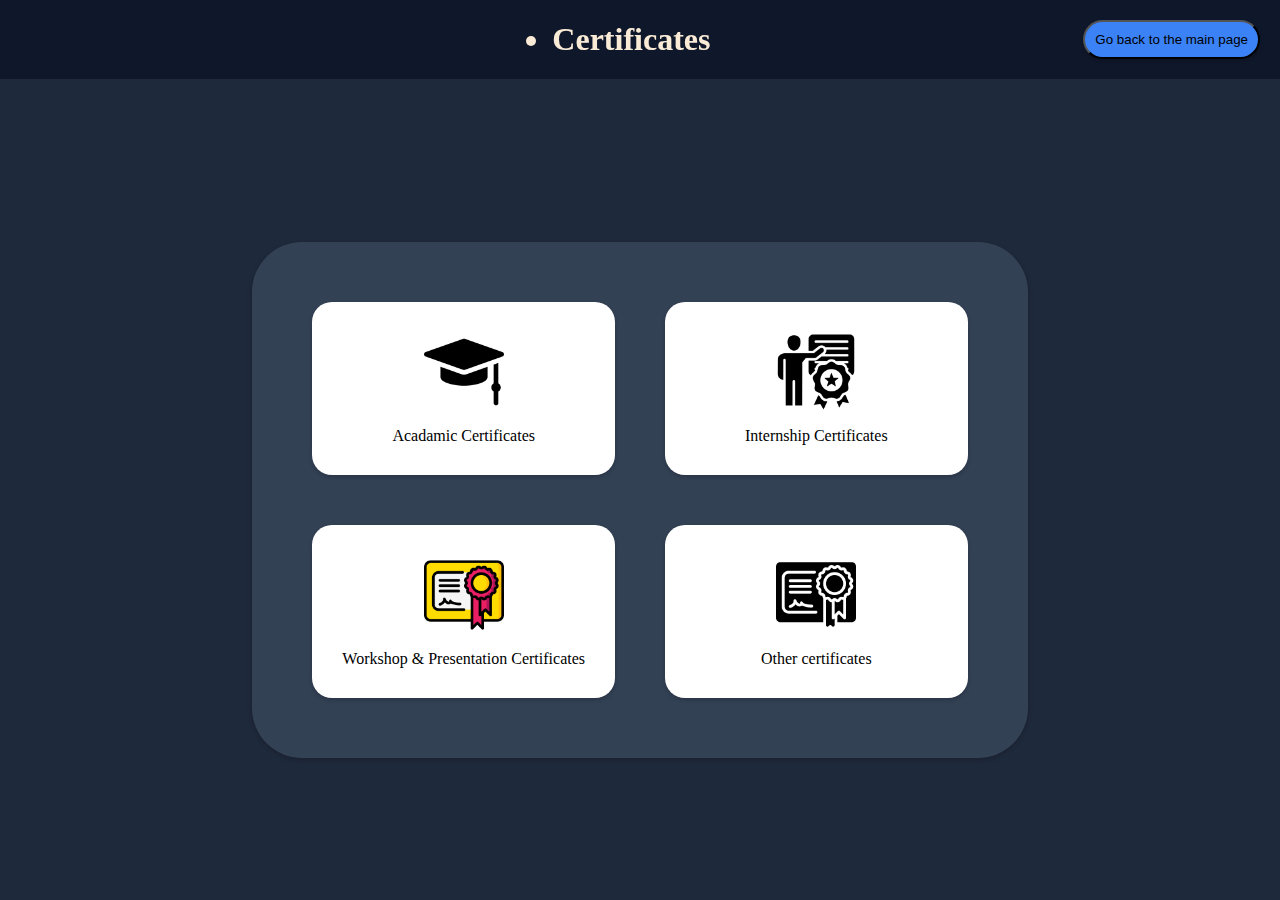
<file: index.html>
<!DOCTYPE html>
<html lang="en">
<head>
    <meta charset="UTF-8">
    <meta name="viewport" content="width=device-width, initial-scale=1.0">
    <link rel="icon" type="image/png" href="WhatsApp Image 2025-08-16 at 18.09.32.jpeg">
    <link rel="stylesheet" href="style.css">
    <title>My Certificates</title>
</head>
<body>
    <header>
        <div class="btn">
        <button>Go back to the main page</button>
        </div>
        <div class="ti">
            <h1><b><li>Certificates</li></b></h1>
        </div>
    </header>
<div class="grid">
    <div class="item" id="academicBtn" target="_blank">
        <img src="mortarboard.png" > Acadamic Certificates</div>

    <div class="item" id="internshipBtn">
    <img src="teacher.png">Internship Certificates </div>

    <div class="item" id="Workshop">
    <img src="certificate.png"> Workshop & Presentation Certificates</div>

    <div class="item" id="otherBtn">
    <img src="certificate (1).png"> Other certificates</div>

</div>


    <script src="script.js"></script>
</body>
</html>
</file>
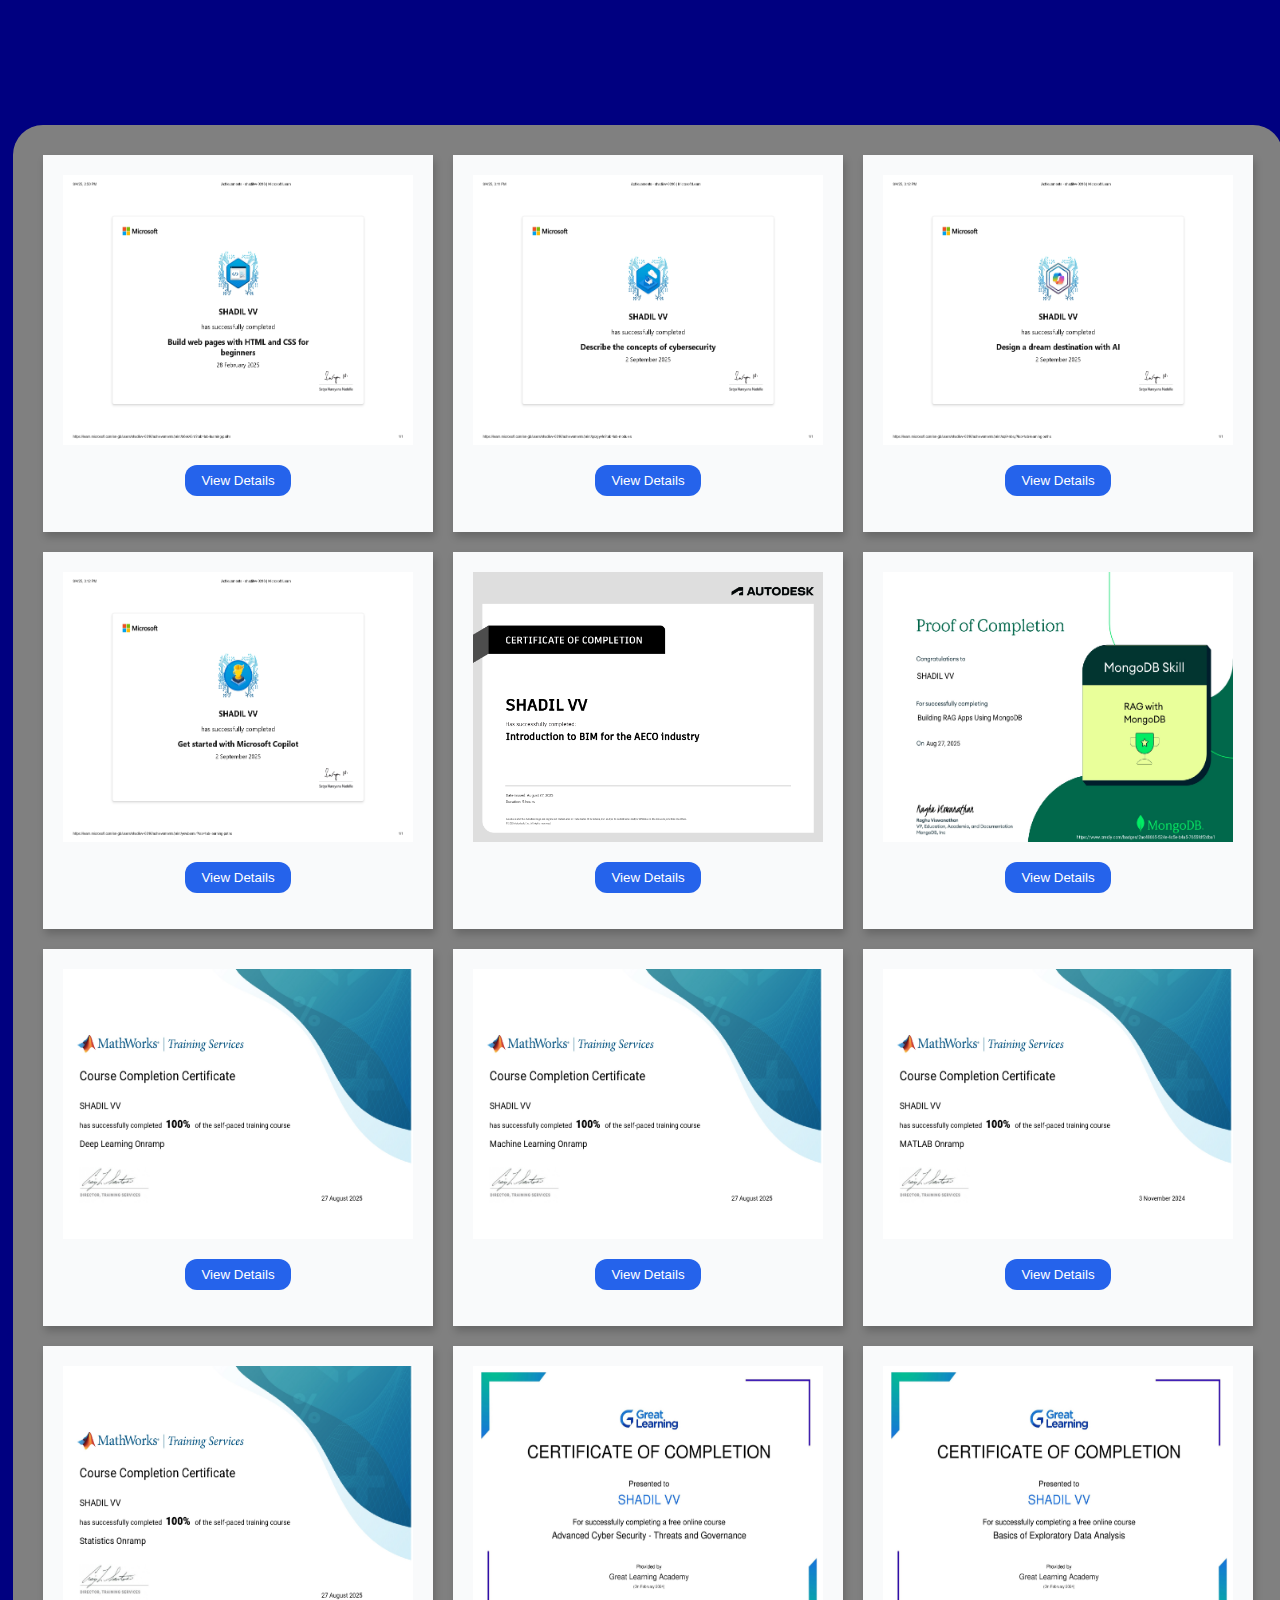
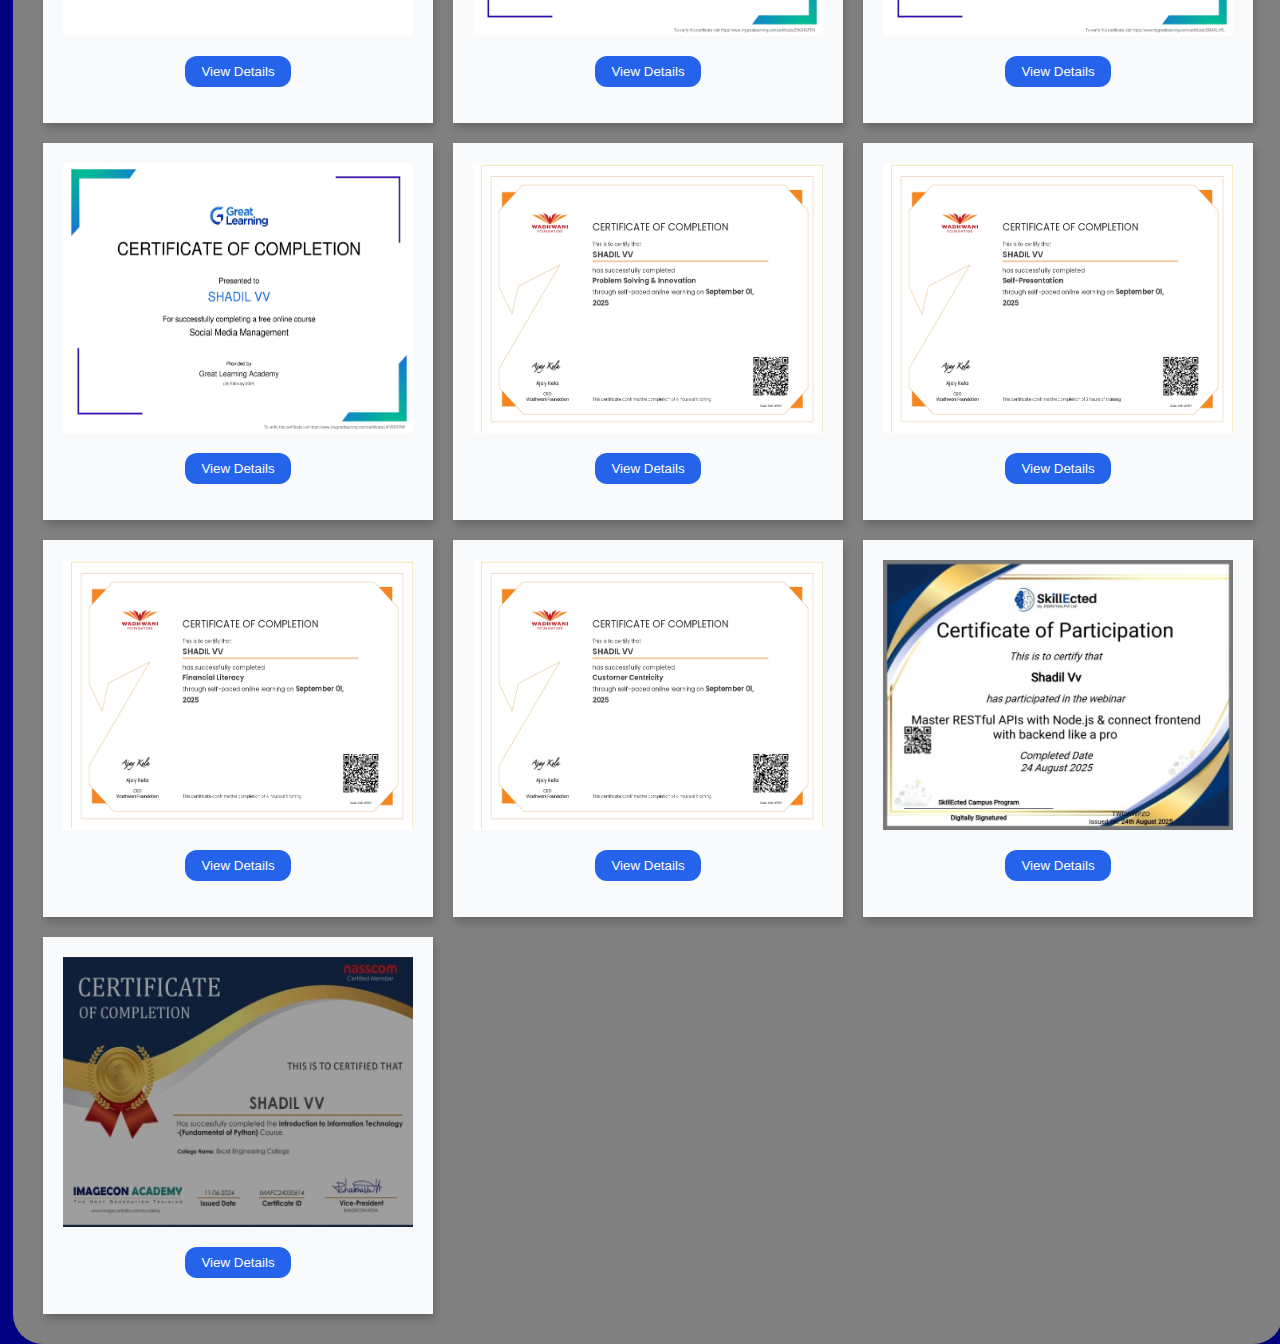
<file: other.html>
<!DOCTYPE html>
<html lang="en">
<head>
    <meta charset="UTF-8">
    <meta name="viewport" content="width=device-width, initial-scale=1.0">
    <title>Technical Certificates</title>
    <link rel="stylesheet" href="other.css">
</head>
<body>
<div class="grid">
    <div class="item">
        <img src="1_page-0001.jpg"> 
       <p> <a href="https://learn.microsoft.com/api/achievements/share/en-gb/SHADILVV-0316/B6EK43RD?sharingId=E52564AC0613E26" 
        target="_blank">
  <button type="button">View Details</button></a></p>

    </div>

    <div class="item">
        <img src="21_page-0001.jpg"> 
       <p> <a href="https://learn.microsoft.com/api/achievements/share/en-gb/SHADILVV-0316/QSZGYVFE?sharingId=E52564AC0613E26"
        target="_blank">
  <button type="button">View Details</button></a></p>
    </div>

    <div class="item">
        <img src="22_page-0001.jpg">
       <p> <a href="https://learn.microsoft.com/api/achievements/share/en-gb/SHADILVV-0316/XQ84NBSY?sharingId=E52564AC0613E26"
        target="_blank">
  <button type="button">View Details</button></a></p>
    </div>

    <div class="item">
        <img src="23_page-0001.jpg">
       <p> <a href="https://learn.microsoft.com/api/achievements/share/en-gb/SHADILVV-0316/YEWBAMVR?sharingId=E52564AC0613E26" target="_blank">
  <button type="button">View Details</button></a></p>

    </div>

    <div class="item">
        <img src="introduction_to bim for the aeco industry (1)_page-0001.jpg">
       <p> <a href="https://profile.autodesk.com/" target="_blank">
  <button type="button">View Details</button></a></p>

    </div>

    <div class="item">
        <img src="SkillsCert20250827-31-exfl2s_page-0001.jpg">
       <p> <a href="https://www.credly.com/badges/2ac48665-524e-4c5e-b4a5-7655fdf2dba1/public_url" target="_blank">
  <button type="button">View Details</button></a></p>

    </div>


        <div class="item">
        <img src="certificate (1)_page-0001.jpg">
       <p> <a href="https://matlabacademy.mathworks.com/progress/share/certificate.html?id=7edd4013-a717-4100-b9aa-da4e0af85685&" target="_blank">
  <button type="button">View Details</button></a></p>

    </div>

        <div class="item">
        <img src="certificate_page-0001.jpg">
       <p> <a href="https://matlabacademy.mathworks.com/progress/share/certificate.html?id=cf272c84-e1c8-458c-a3d5-67d69dab521b&" target="_blank">
  <button type="button">View Details</button></a></p>
    </div>

        <div class="item">
        <img src="certificat_page-0001.jpg">
       <p> <a href="https://matlabacademy.mathworks.com/progress/share/certificate.html?id=d1e11a61-71da-4feb-b4e1-da29de89f962&" target="_blank">
  <button type="button">View Details</button></a></p>
    </div>


        <div class="item">
        <img src="certificate_-0001.jpg">
       <p> <a href="https://matlabacademy.mathworks.com/progress/share/certificate.html?id=7bfa684a-414a-48ea-bc4c-8018920dd83d&" target="_blank">
  <button type="button">View Details</button></a></p>
    </div>


            <div class="item">
        <img src="SHADIL VV (1)_page-0001 (1).jpg">
       <p> <a href="https://www.mygreatlearning.com/certificate/ZHGHGFEH" target="_blank">
  <button type="button">View Details</button></a></p>
    </div>

            <div class="item">
        <img src="SHADIL VV (2)_page-0001.jpg">
       <p> <a href="https://www.mygreatlearning.com/certificate/DBAKLVFL" target="_blank">
  <button type="button">View Details</button></a></p>
    </div>

            <div class="item">
        <img src="SHADIL VV (3)_page-0001.jpg">
       <p> <a href="https://www.mygreatlearning.com/certificate/UKVEKFRW" target="_blank">
  <button type="button">View Details</button></a></p>
    </div>

        <div class="item">
        <img src="Wadhwani Foundation Certificate - 68b583c0db911cfdbb83a76a_page-0001.jpg">
       <p> <a href="https://web.certificate.wfglobal.org/en/certificate?certificateId=68b583c0db911cfdbb83a76a" target="_blank">
  <button type="button">View Details</button></a></p>
    </div>

    <div class="item">
        <img src="Wadhwani Foundation Certificate - 68b57862db911cfdbb83933c_page-0001.jpg">
       <p> <a href="https://web.certificate.wfglobal.org/en/certificate?certificateId=68b57862db911cfdbb83933c" target="_blank">
  <button type="button">View Details</button></a></p>
    </div>

        <div class="item">
        <img src="Wadhwani Foundation Certificate - 68b5af5ddb911cfdbb83fa7a_page-0001.jpg">
       <p> <a href="https://web.certificate.wfglobal.org/en/certificate?certificateId=68b5af5ddb911cfdbb83fa7a" target="_blank">
  <button type="button">View Details</button></a></p>
    </div>

    <div class="item">
        <img src="Wadhwani Foundation Certificate - 68b5ad47db911cfdbb83f604_page-0001.jpg">
       <p> <a href="https://web.certificate.wfglobal.org/en/certificate?certificateId=68b5ad47db911cfdbb83f604" target="_blank">
  <button type="button">View Details</button></a></p>
    </div>

    <div class="item">
        <img src="1756055127039.jpeg">
       <p> <a href="https://example.com">
  <button type="button">View Details</button></a></p>
    </div>

        <div class="item">
        <img src="1720286395764.jpeg">
       <p> <a href="https://example.com">
  <button type="button">View Details</button></a></p>
    </div>

</div>



</body>
</html>
</file>
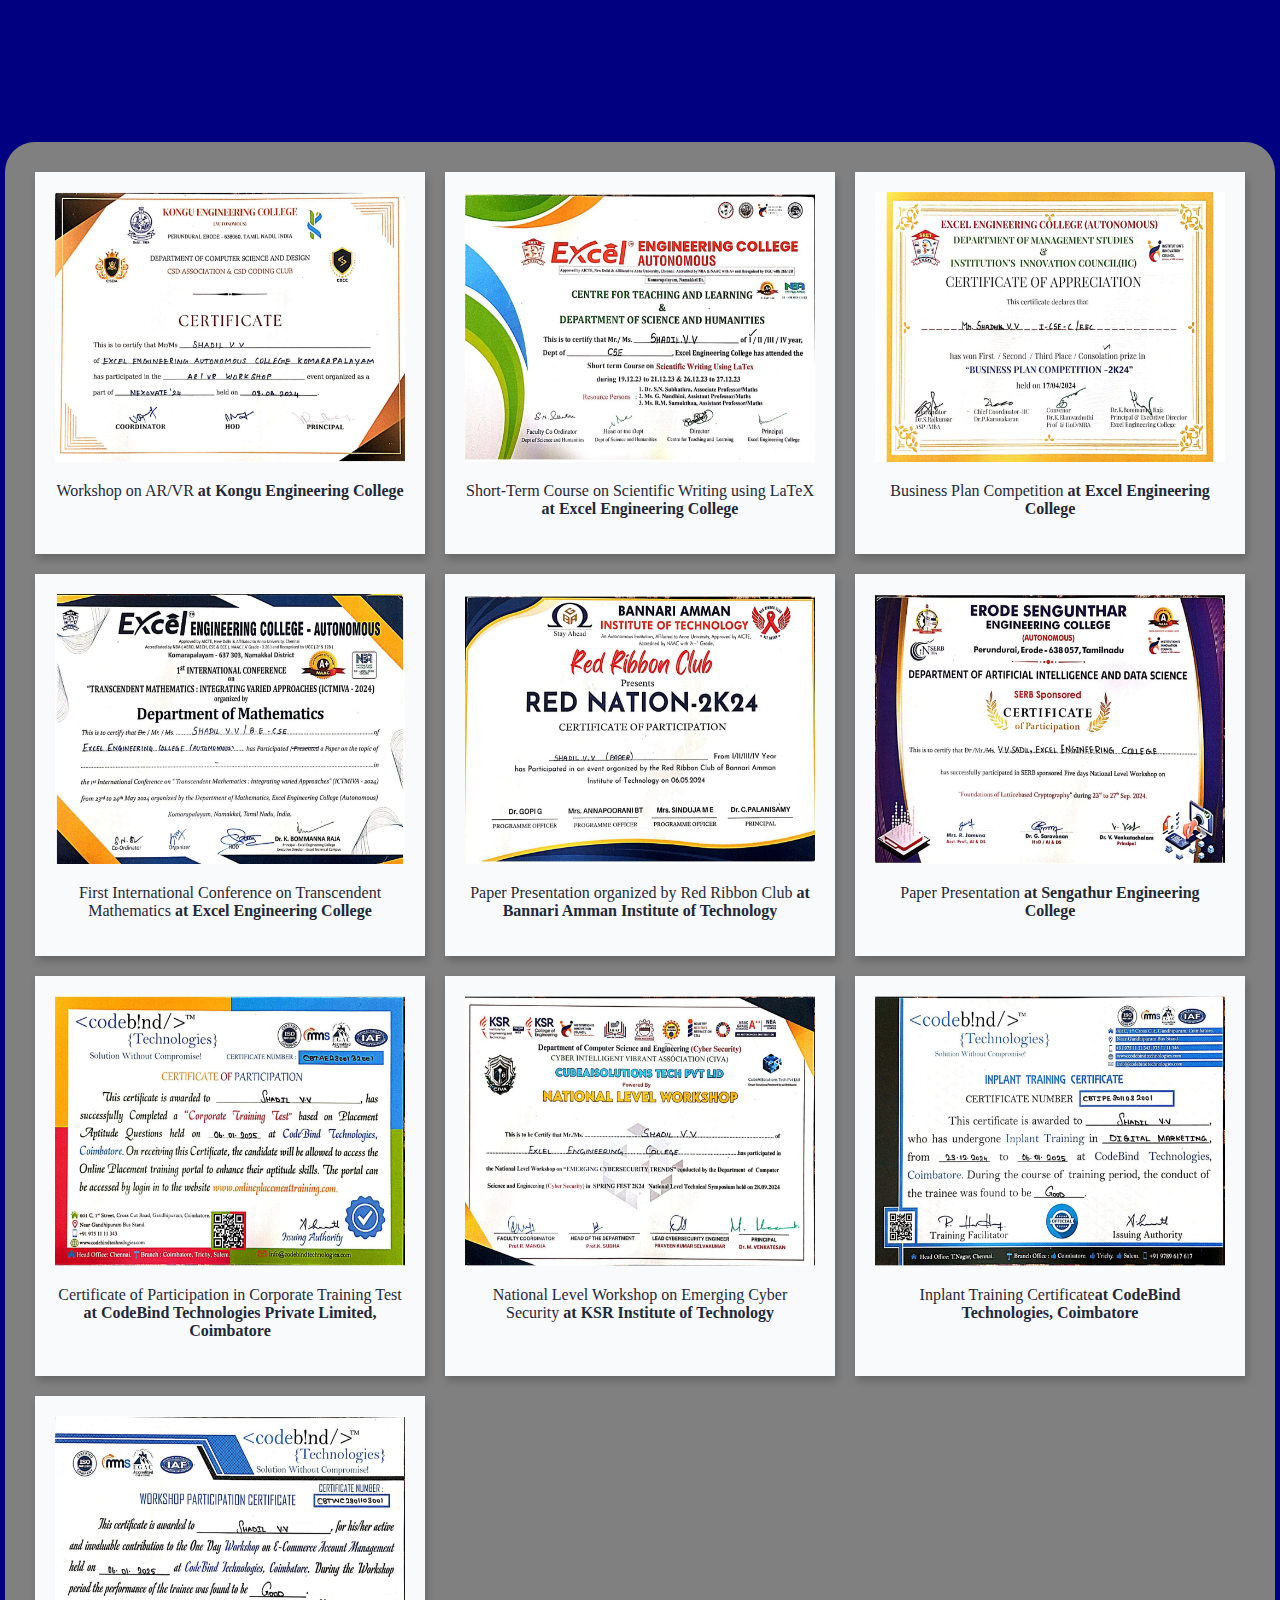
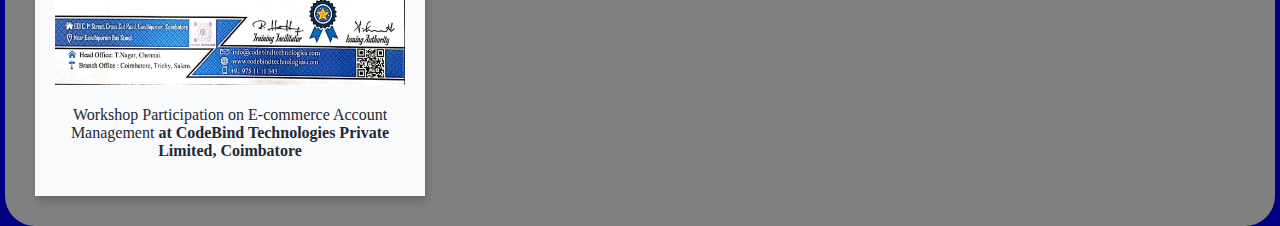
<file: workshop.html>
<!DOCTYPE html>
<html lang="en">
<head>
    <meta charset="UTF-8">
    <meta name="viewport" content="width=device-width, initial-scale=1.0">
    <title>Workshop Certificates</title>
    <link rel="stylesheet" href="workshop.css">
</head>
<body>
    <div class="grid">
          
        <div class="item">
            <img src="WhatsApp Image 2025-09-04 at 16.43.40_dfe43df5.jpg">
<p>Workshop on AR/VR <strong>at Kongu Engineering College</strong></p>
        </div>

        <div class="item">
            <img src="WhatsApp Image 2025-09-04 at 16.43.40_7c74f3ac.jpg">
<p>Short-Term Course on Scientific Writing using LaTeX <strong>at Excel Engineering College</strong></p>
        </div>


        <div class="item">
            <img src="WhatsApp Image 2025-09-04 at 16.43.39_fbcb3b2a.jpg">
<p>Business Plan Competition <strong>at Excel Engineering College</strong></p>
        </div>


        <div class="item">
            <img src="WhatsApp Image 2025-09-04 at 16.43.39_a531fcc7.jpg">
<p>First International Conference on Transcendent Mathematics <strong>at Excel Engineering College</strong></p>
        </div>


        <div class="item">
            <img src="WhatsApp Image 2025-09-04 at 16.43.38_f376e6d1.jpg">
<p>Paper Presentation organized by Red Ribbon Club <strong>at Bannari Amman Institute of Technology</strong></p>

        </div>


        <div class="item">
            <img src="WhatsApp Image 2025-09-04 at 16.43.38_eca297df.jpg">
<p>Paper Presentation <strong>at Sengathur Engineering College</strong></p>

        </div>


        <div class="item">
            <img src="WhatsApp Image 2025-09-04 at 16.43.38_30eb3c41.jpg">
<p>Certificate of Participation in Corporate Training Test <strong>at CodeBind Technologies Private Limited, Coimbatore</strong></p>
        </div>


        <div class="item">
            <img src="WhatsApp Image 2025-09-04 at 16.43.37_ebe003d5.jpg">
<p>National Level Workshop on Emerging Cyber Security <strong>at KSR Institute of Technology</strong></p>
        </div>


        <div class="item">
            <img src="WhatsApp Image 2025-09-04 at 16.43.37_5b3d186e.jpg">
<p>Inplant Training Certificate<strong>at CodeBind Technologies, Coimbatore</strong></p>

        </div>


        <div class="item">
            <img src="WhatsApp Image 2025-09-04 at 16.43.37_0a92aa4c.jpg">
<p>Workshop Participation on E-commerce Account Management <strong>at CodeBind Technologies Private Limited, Coimbatore</strong></p>

        </div>
    </div>
</body>
</html>
</file>
<file: style.css>
body{
    display: flex;
    justify-content: center;
    height: 100vh;
    text-align: center;
    align-items: center;
    margin: 0%;
    background-color: #1E293B;
}
.grid{
    display: grid;
    grid-template-columns: repeat(2 ,1fr);
    gap: 50px;
    padding: 60px;
    background-color: #334155;
    cursor: pointer;
    box-shadow: 0px 2px 5px rgba(0, 0, 0, 0.2);
    transition: all 0.2s ease;
    border-radius: 50px;
    margin-top: 100px;
}
.grid:hover{
    box-shadow: 0px 4px 10px rgba(0, 0, 0, 0.4);
    transform: scale(1);
}
.item{
    padding: 30px;
    background-color:white;
    border-radius: 20px;
    box-shadow: 0px 2px 4px rgba(0, 0, 0, 0.2);
    transition: all 0.3s ease;
}
.item:hover{
    box-shadow: 0px 4px 8px rgba(0, 0, 0, 0.4);
    transform: scale(1);
}
.btn{
    position: fixed;
    top:0;
    right:0%;
    left: 0%;
    background-color:#0F172A;
    display: flex;
    justify-content: flex-end;
    padding: 20px ;
}
.ti{
    position: fixed;
    top: 0%;
    padding-left: 300px;
    color:antiquewhite;
}
button{
    background: #3B82F6;
    padding: 10px;
    border-radius: 20px;
    box-shadow: 0px 2px 4px rgba(0, 0, 0, 0.2);
    transition: all 0.3s ease;
}
button:hover{
    box-shadow: 0px 4px 8px rgba(0, 0, 0, 0.4);
    transform: scale(1);
}
.item img {
    width: 80px;
    height: 80px;
    object-fit: contain;
    display: block;
    margin: 0 auto 15px; 
}
</file>
<file: other.css>
body{
    margin-top: 23%;
    padding: 50%;
    display:flex;
    justify-content: center;
    align-items: center;
    text-align: center;
    height: 100vh;
    background-color: navy;
}
.grid{
    display: grid;
    grid-template-columns: repeat(3 ,1fr);
    gap:20px;
    padding: 30px;
    background-color: grey;
    margin-top: 300px;
    border-radius: 30px;
    cursor: pointer;

}
.item{
 box-shadow: 2px 5px 8px rgba(0, 0, 0, 0.2);
 padding: 20px;
 background-color: #F9FAFB;
}
img{
    height: 270px;
    width:350px;
}
p{
    color: #1F2937;
}
button {
  background-color: #2563eb;   /* bright but professional blue */
  color: #ffffff;              /* crisp white text */
  border-radius: 12px;         /* subtle rounded corners */
  padding: 8px 16px;           /* balanced spacing */
  border: none;                /* clean outline */
  cursor: pointer;
  font-weight: 500;
}
</file>
<file: workshop.css>
body{
    margin-top: 0%;
    padding: 30%;
    display:flex;
    justify-content: center;
    align-items: center;
    text-align: center;
    height: 100vh;
    background-color: navy;
}
.grid{
    display: grid;
    grid-template-columns: repeat(3 ,1fr);
    gap:20px;
    padding: 30px;
    background-color: grey;
    margin-top: 300px;
    border-radius: 30px;
    cursor: pointer;

}
.item{
 box-shadow: 2px 5px 8px rgba(0, 0, 0, 0.2);
 padding: 20px;
 background-color: #F9FAFB;
}
img{
    height: 270px;
    width:350px;
}
p{
    color: #1F2937;
}
</file>
